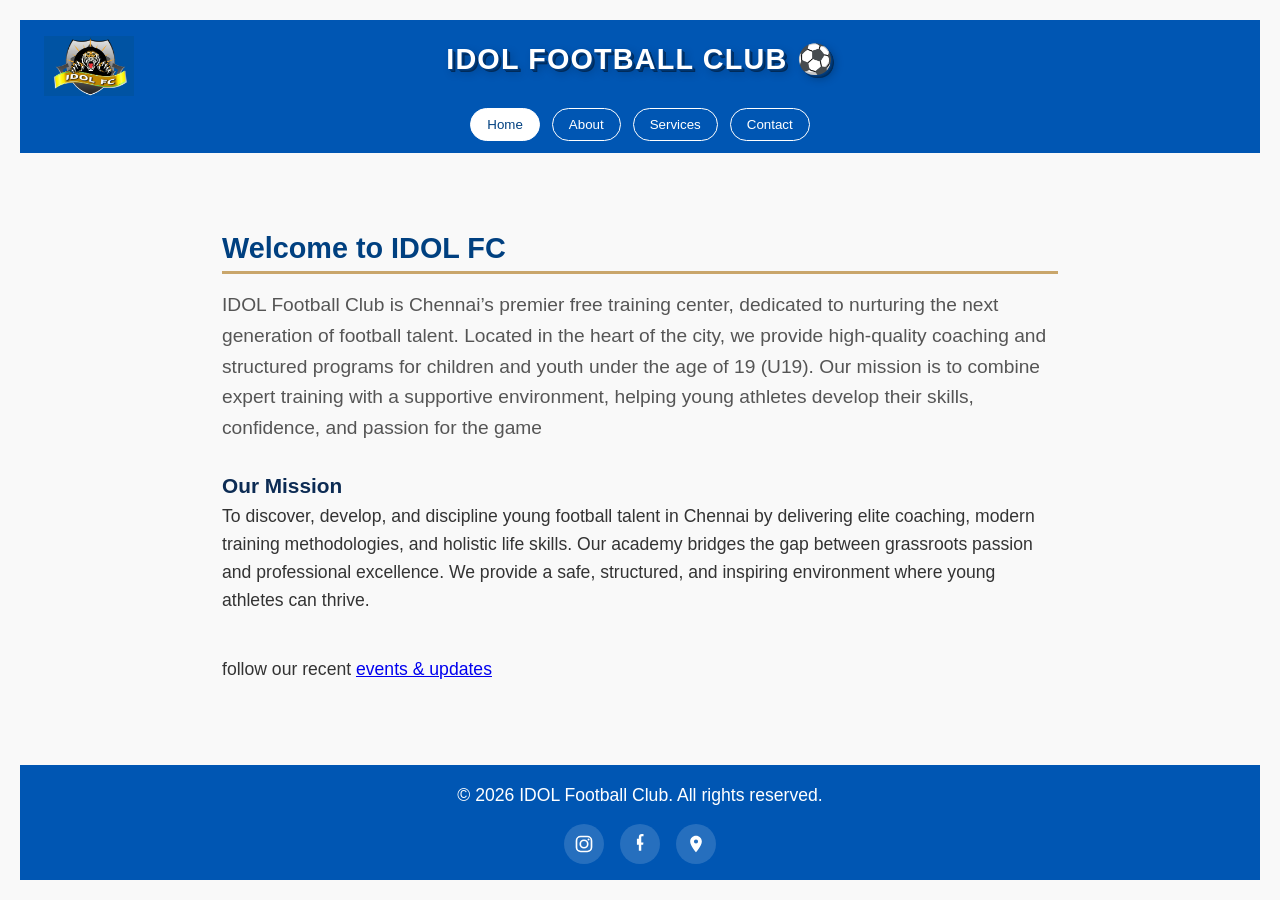
<file: index.html>
<!DOCTYPE html>
<html lang="en">
<head>
  <meta charset="UTF-8">
  <meta name="viewport" content="width=device-width, initial-scale=1.0">
  <title class="title">IDOL Football Club</title>
  <link rel="stylesheet" href="style.css">
</head>
<body>
  <header>
    <div class="logo"><img src="resources\images\logo.jpg" alt="IDOL FC Logo"></div>
    <h1>IDOL Football Club ⚽</h1>
    <nav class="tabs" aria-label="Main navigation">
      <button class="tab-button active" data-tab="home">Home</button>
      <button class="tab-button" data-tab="about">About</button>
      <button class="tab-button" data-tab="services">Services</button>
      <button class="tab-button" data-tab="contact">Contact</button>
    </nav>
  </header>

  <div class="tab-content">
    <section id="home" class="tab-pane active">
      <h2>Welcome to IDOL FC</h2>
      
      <p class="lead-text"> IDOL Football Club is Chennai’s premier free training center, dedicated to nurturing the next generation of football talent. Located in the heart of the city, we provide high-quality coaching and structured programs for children and youth under the age of 19 (U19). Our mission is to combine expert training with a supportive environment, helping young athletes develop their skills, confidence, and passion for the game</p>
        
        

        <h3>Our Mission</h3>
        <p>To discover, develop, and discipline young football talent in Chennai by delivering elite coaching, modern training methodologies, and holistic life skills. Our academy bridges the gap between grassroots passion and professional excellence. We provide a safe, structured, and inspiring environment where young athletes can thrive.</p>
      <br><p>follow our recent <a href="https://www.google.com/search?q=IDOL+FOOTBALL+CLUB+East+Kavangarai&rlz=1C1RXQR_enIN995IN995&oq=idol&gs_lcrp=EgZjaHJvbWUqBggAEEUYOzIGCAAQRRg7MgYIARBFGDkyBwgCEAAYjwIyBwgDEAAYjwIyBggEEEUYPDIGCAUQRRg8MgYIBhBFGDzSAQc3NzJqMGo3qAIAsAIA&sourceid=chrome&ie=UTF-8&sei=9Zg-asSjE52f4-EPttC2qAk#lpstate=pid:-1" target="_blank" rel="noopener noreferrer">events & updates</a></p>
    
    </section>

    <section id="about" class="tab-pane">
     

<!--
    <section id="founder" class="founder-section1">
        <h2>Meet Our Founder</h2>
        <div class="founder-profile">
            <img src="resources/images/founder.jpeg" alt="Founder portrait of Anandan Thangavelu" class="founder-photo">
            <div class="founder-info">
                <strong>Anandan Thangavelu</strong>
                <span class="founder-title">Founder & Managing Director, IDOL FC</span>
                <p><strong>Anandan Thangavelu</strong> launched <strong>IDOL FC</strong> with a singular vision: to transform Chennai into a powerhouse of Indian football. As a former  Footballer, Anandan Thangavelu spent over [Number] years witnessing the immense, untapped raw talent in Tamil Nadu's youth.</p>
            </div>
        </div>
        
        

        <blockquote>
            "Our goal is not just to build great football players, but to shape disciplined, confident, and resilient leaders for tomorrow."
            <cite>— Anandan Thangavelu</cite>
        </blockquote>
    </section>
-->

    <!-- What We Offer & Philosophy -->
    <section id="benefits">
 

        <h2>The IDOL FC Philosophy</h2>
        <p>Driven by the belief that every young player deserves a proper guidance, <strong>Anandan Thangavelu</strong> has established this center to provide Chennai's kids with the structured training infrastructure that was previously hard to access locally. Under his leadership, the academy has grown from a grassroots initiative into one of the city's most respected youth development hubs, actively preparing under-19 athletes for professional clubs.</p>
        <p>At IDOL FC, we believe that football is more than just a game—it is a teacher of life. While we take pride in developing technically gifted players, our ultimate goal is to build strong character. We instill core values of teamwork, respect, humility, and resilience in every child who steps onto our pitch.</p>
        
        <p>Whether your child is taking their very first kick or aiming for a professional career, we provide the perfect pathway to reach their full potential.</p>
     
      </section>


     
    </section>

    <section id="services" class="tab-pane">
      <h2>Our Services</h2>
      <ul>
        <li>Daily football training (morning & evening)</li>
        <li>Weekend practice sessions</li>
        <li>Special Summer Camp sessions</li>
        <li>Friendly matches with external teams</li>
        <li>Skill development & confidence building</li>
      </ul>
    </section>

    <section id="contact" class="tab-pane">
      <h2>Contact Us</h2>
      
        <!--<li>Email: <a href="mailto:idolfc@example.com">idolfc@example.com</a></li>-->
        <span class="contact-icon" aria-hidden="true">📞</span> <a href="tel:+919444014017">Dial</a><br>
        <span class="contact-icon" aria-hidden="true">📍</span> Address: IDOL FC, Kanchi Arul Nagar, 2nd Street, East Kavangarai, Chennai 600 066, India<br>
        <span class="contact-icon" aria-hidden="true">🗺️</span> <a href="https://maps.app.goo.gl/ZVFKaPvDawAPpduH7" target="_blank" rel="noopener noreferrer">View on Google Maps</a></br>
      
      
    </section>
  </div>

  <footer>
    <p>&copy; 2026 IDOL Football Club. All rights reserved.</p>
    <div class="social-links">
      <a href="https://www.instagram.com/idolfc10" target="_blank" rel="noopener noreferrer" aria-label="Instagram">
        <svg viewBox="0 0 24 24" aria-hidden="true"><rect x="3" y="3" width="18" height="18" rx="5" fill="none" stroke="currentColor" stroke-width="2"></rect><circle cx="12" cy="12" r="4.5" fill="none" stroke="currentColor" stroke-width="2"></circle><circle cx="17.5" cy="6.5" r="1.2" fill="currentColor"></circle></svg>
      </a>
      <a href="https://www.facebook.com/profile.php?id=100067028260486" target="_blank" rel="noopener noreferrer" aria-label="Facebook">
        <svg viewBox="0 0 24 24" aria-hidden="true"><path d="M13.5 20v-7h2.3l.3-2.7h-2.6V3.9c0-.8.2-1.3 1.3-1.3h1.4V.1c-.2 0-1.1-.1-2.1-.1-2.1 0-3.5 1.3-3.5 3.6v2h-2.3V13h2.3v7h2.8z" fill="currentColor"></path></svg>
      </a>
      <a href="https://maps.app.goo.gl/ZVFKaPvDawAPpduH7" target="_blank" rel="noopener noreferrer" aria-label="Google Maps">
        <svg viewBox="0 0 24 24" aria-hidden="true"><path d="M12 2C8.1 2 5 5.1 5 9c0 5.2 7 13 7 13s7-7.8 7-13c0-3.9-3.1-7-7-7zm0 9.5A2.5 2.5 0 1 1 12 6.5a2.5 2.5 0 0 1 0 5z" fill="currentColor"></path></svg>
      </a>
    </div>
  </footer>

  <script>
    const tabButtons = document.querySelectorAll('.tab-button');
    const tabPanes = document.querySelectorAll('.tab-pane');

    tabButtons.forEach((button) => {
      button.addEventListener('click', () => {
        const target = button.dataset.tab;

        tabButtons.forEach((btn) => btn.classList.toggle('active', btn === button));
        tabPanes.forEach((pane) => pane.classList.toggle('active', pane.id === target));
      });
    });
  </script>
</body>
</html>
</file>
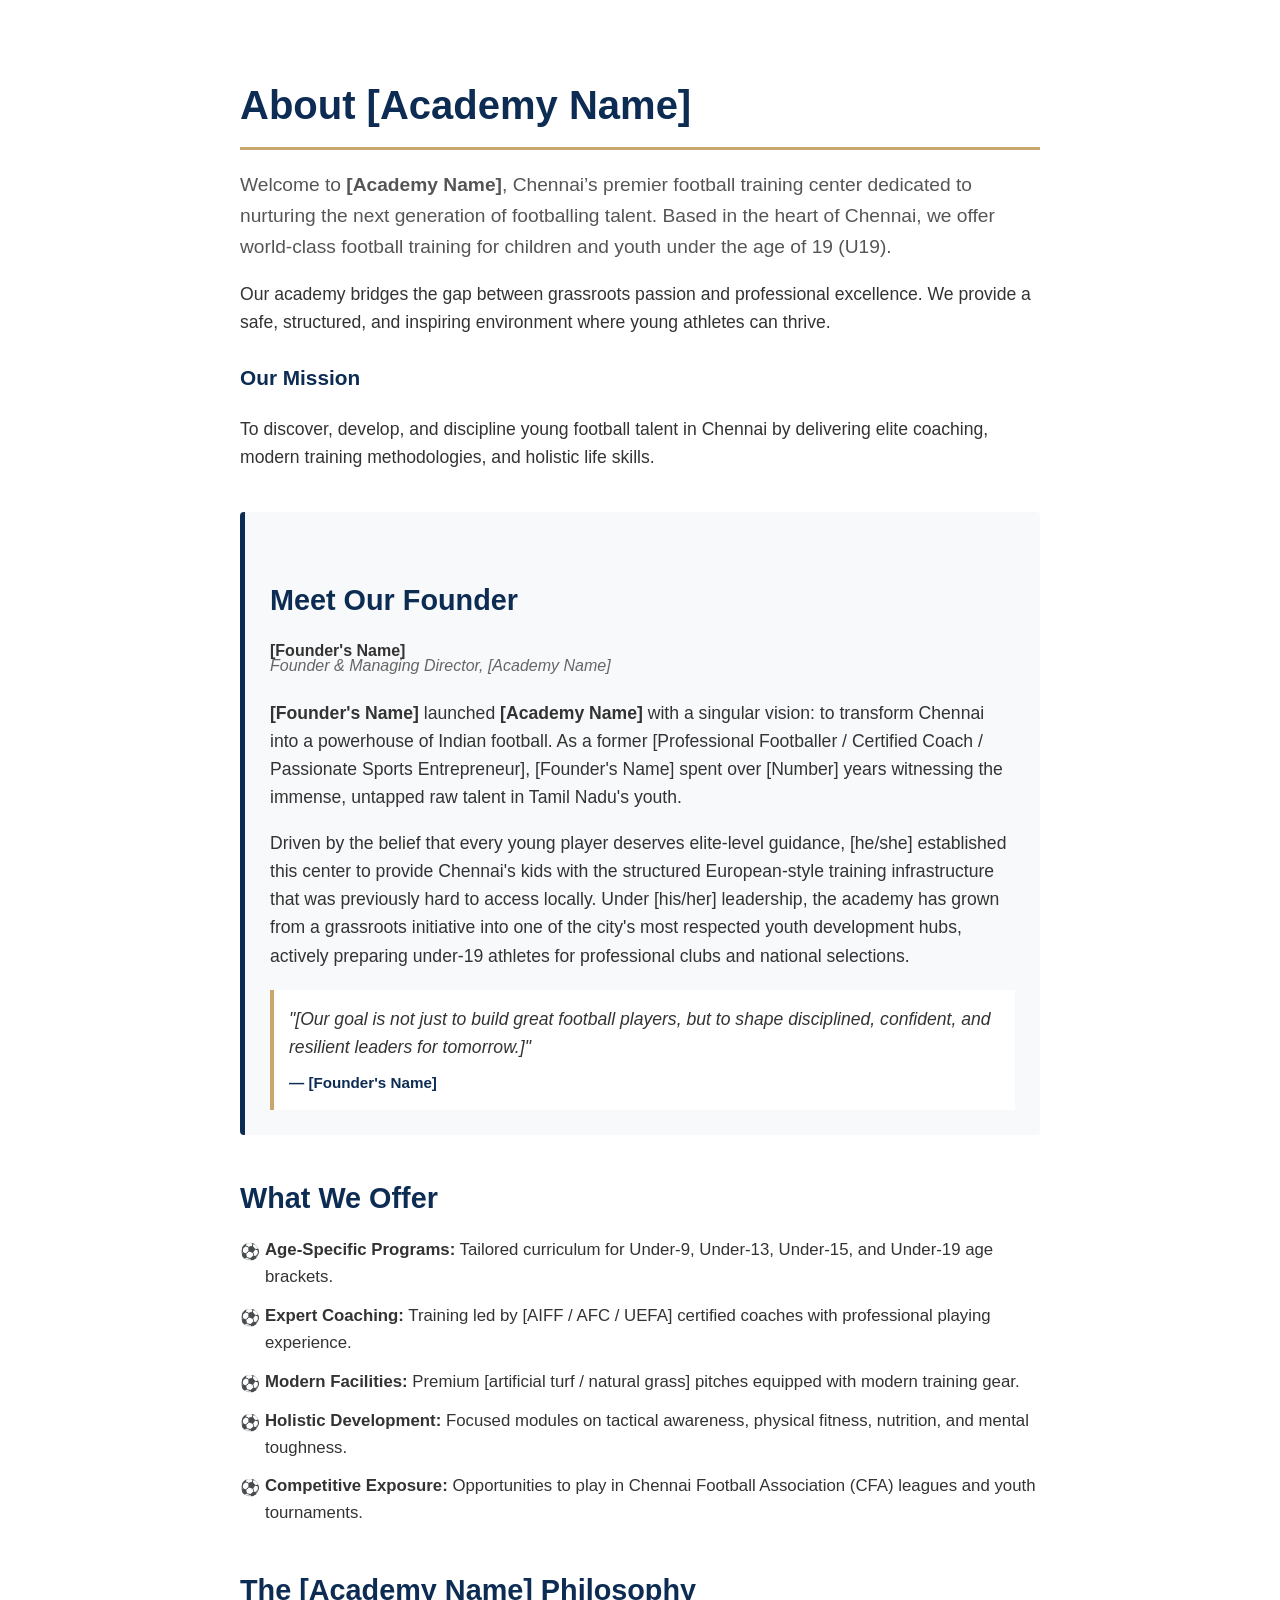
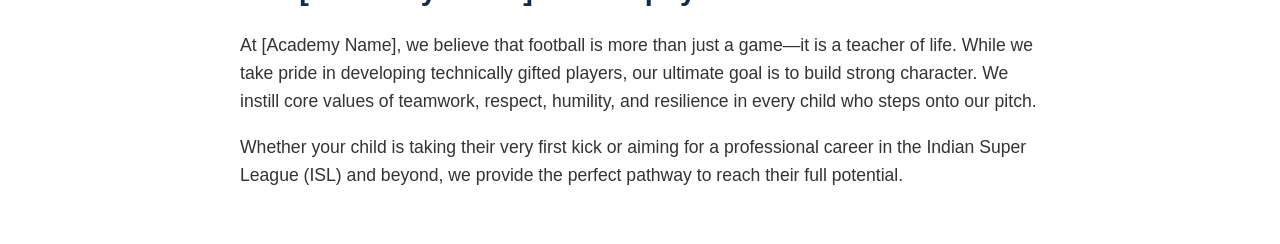
<file: events.html>
<!DOCTYPE html>
<html lang="en">
<head>
    <meta charset="UTF-8">
    <meta name="viewport" content="width=device-width, initial-scale=1.0">
    <title>About Us - Football Academy</title>
    <style>
        :root {
            --primary-color: #0d2c54; /* Deep Navy */
            --secondary-color: #c9a66b; /* Gold Accent */
            --text-color: #333333;
            --bg-light: #f8f9fa;
        }
        body {
            font-family: 'Segoe UI', Tahoma, Geneva, Verdana, sans-serif;
            line-height: 1.6;
            color: var(--text-color);
            margin: 0;
            padding: 20px;
        }
        .container {
            max-width: 800px;
            margin: 0 auto;
            padding: 20px;
        }
        h1 {
            color: var(--primary-color);
            font-size: 2.5rem;
            border-bottom: 3px solid var(--secondary-color);
            padding-bottom: 10px;
            margin-bottom: 20px;
        }
        h2 {
            color: var(--primary-color);
            font-size: 1.8rem;
            margin-top: 40px;
            margin-bottom: 15px;
        }
        h3 {
            color: var(--primary-color);
            font-size: 1.3rem;
            margin-top: 25px;
        }
        p {
            margin-bottom: 15px;
            font-size: 1.1rem;
        }
        .lead-text {
            font-size: 1.2rem;
            font-weight: 500;
            color: #555;
        }
        ul {
            list-style-type: none;
            padding: 0;
        }
        ul li {
            position: relative;
            padding-left: 25px;
            margin-bottom: 12px;
            font-size: 1.05rem;
        }
        ul li::before {
            content: "⚽";
            position: absolute;
            left: 0;
            top: 2px;
            font-size: 1rem;
        }
        .founder-section {
            background-color: var(--bg-light);
            padding: 25px;
            border-left: 5px solid var(--primary-color);
            margin-top: 40px;
            border-radius: 4px;
        }
        .founder-title {
            font-style: italic;
            color: #666;
            margin-top: -10px;
            margin-bottom: 20px;
            display: block;
        }
        blockquote {
            font-style: italic;
            background: #fff;
            border-left: 4px solid var(--secondary-color);
            margin: 20px 0 0 0;
            padding: 15px;
            font-size: 1.1rem;
        }
        blockquote cite {
            display: block;
            margin-top: 10px;
            font-weight: bold;
            font-style: normal;
            font-size: 0.95rem;
            color: var(--primary-color);
        }
    </style>
</head>
<body>

<div class="container">

    <!-- About Us Section -->
    <section id="about-us">
        <h1>About [Academy Name]</h1>
        <p class="lead-text">Welcome to <strong>[Academy Name]</strong>, Chennai’s premier football training center dedicated to nurturing the next generation of footballing talent. Based in the heart of Chennai, we offer world-class football training for children and youth under the age of 19 (U19).</p>
        
        <p>Our academy bridges the gap between grassroots passion and professional excellence. We provide a safe, structured, and inspiring environment where young athletes can thrive.</p>

        <h3>Our Mission</h3>
        <p>To discover, develop, and discipline young football talent in Chennai by delivering elite coaching, modern training methodologies, and holistic life skills.</p>
    </section>

    <!-- Founder Section -->
    <section id="founder" class="founder-section">
        <h2>Meet Our Founder</h2>
        <strong>[Founder's Name]</strong>
        <span class="founder-title">Founder & Managing Director, [Academy Name]</span>
        
        <p><strong>[Founder's Name]</strong> launched <strong>[Academy Name]</strong> with a singular vision: to transform Chennai into a powerhouse of Indian football. As a former [Professional Footballer / Certified Coach / Passionate Sports Entrepreneur], [Founder's Name] spent over [Number] years witnessing the immense, untapped raw talent in Tamil Nadu's youth.</p>
        
        <p>Driven by the belief that every young player deserves elite-level guidance, [he/she] established this center to provide Chennai's kids with the structured European-style training infrastructure that was previously hard to access locally. Under [his/her] leadership, the academy has grown from a grassroots initiative into one of the city's most respected youth development hubs, actively preparing under-19 athletes for professional clubs and national selections.</p>

        <blockquote>
            "[Our goal is not just to build great football players, but to shape disciplined, confident, and resilient leaders for tomorrow.]"
            <cite>— [Founder's Name]</cite>
        </blockquote>
    </section>

    <!-- What We Offer & Philosophy -->
    <section id="benefits">
        <h2>What We Offer</h2>
        <ul>
            <li><strong>Age-Specific Programs:</strong> Tailored curriculum for Under-9, Under-13, Under-15, and Under-19 age brackets.</li>
            <li><strong>Expert Coaching:</strong> Training led by [AIFF / AFC / UEFA] certified coaches with professional playing experience.</li>
            <li><strong>Modern Facilities:</strong> Premium [artificial turf / natural grass] pitches equipped with modern training gear.</li>
            <li><strong>Holistic Development:</strong> Focused modules on tactical awareness, physical fitness, nutrition, and mental toughness.</li>
            <li><strong>Competitive Exposure:</strong> Opportunities to play in Chennai Football Association (CFA) leagues and youth tournaments.</li>
        </ul>

        <h2>The [Academy Name] Philosophy</h2>
        <p>At [Academy Name], we believe that football is more than just a game—it is a teacher of life. While we take pride in developing technically gifted players, our ultimate goal is to build strong character. We instill core values of teamwork, respect, humility, and resilience in every child who steps onto our pitch.</p>
        
        <p>Whether your child is taking their very first kick or aiming for a professional career in the Indian Super League (ISL) and beyond, we provide the perfect pathway to reach their full potential.</p>
    </section>

</div>

</body>
</html>
</file>
<file: style.css>
/* General Reset */
* {
  margin: 0;
  padding: 0;
  box-sizing: border-box;
}

body {
  font-family: "Segoe UI", Arial, sans-serif;
  line-height: 1.6;
  background: #f9f9f9;
  color: #333;
  min-height: 100vh;
  display: flex;
  flex-direction: column;
}

/* Header */
header {
  background: #0056b3;
  color: #fff;
  padding: 1rem 1.5rem 0.75rem;
  display: flex;
  flex-direction: column;
  align-items: center;
  position: relative;
}

header h1 {
  font-size: 1.8rem;
  font-weight: 800;
  letter-spacing: 0.04em;
  text-align: center;
  margin-bottom: 0.75rem;
  color: #ffffff;
  text-transform: uppercase;
  text-shadow: 1px 1px 0 #003d80, 2px 2px 0 #00346d, 3px 3px 0 #002b5a, 4px 4px 8px rgba(0, 0, 0, 0.25);
}

.title-icon {
  display: inline-flex;
  align-items: center;
  margin-left: 0.35rem;
  vertical-align: middle;
}

.title-icon svg {
  width: 1em;
  height: 1em;
  fill: currentColor;
}

.logo {
  position: absolute;
  left: 1.5rem;
  top: 1rem;
  display: flex;
  align-items: center;
}

.logo img {
  width: 90px;
  height: auto;
  max-width: 100%;
  display: block;
}

.tabs {
  display: flex;
  justify-content: center;
  gap: 0.75rem;
  flex-wrap: wrap;
  width: 100%;
  margin-top: 0.25rem;
}

.tab-button {
  background: transparent;
  border: 1px solid #fff;
  color: #fff;
  padding: 0.5rem 1rem;
  border-radius: 999px;
  cursor: pointer;
  font-weight: 500;
  transition: all 0.2s ease;
}

.tab-button:hover,
.tab-button.active {
  background: #fff;
  color: #004080;
}

/* Sections */
.tab-content {
  flex: 1;
}

.tab-pane {
  display: none;
  padding: 2rem;
  max-width: 900px;
  margin: auto;
}

.tab-pane.active {
  display: block;
}

.tab-pane h2 {
  color: #004080;
  margin-bottom: 1rem;
}

/* Footer */
footer {
  background: #0056b3;
  color: #fff;
  text-align: center;
  padding: 1rem;
  margin-top: auto;
}

.social-links {
  display: flex;
  justify-content: center;
  gap: 1rem;
  flex-wrap: wrap;
  margin-top: 0.75rem;
}

.social-links a {
  color: #fff;
  text-decoration: none;
  display: inline-flex;
  align-items: center;
  justify-content: center;
  width: 40px;
  height: 40px;
  border-radius: 50%;
  background: rgba(255,255,255,0.15);
  transition: transform 0.2s ease, background 0.2s ease;
}

.social-links a:hover {
  transform: translateY(-2px);
  background: rgba(255,255,255,0.25);
}

.social-links svg {
  width: 20px;
  height: 20px;
}

@media (max-width: 768px) {
  .logo img {
    width: 70px;
  }
}

@media (max-width: 480px) {
  .logo img {
    width: 55px;
  }
}


 :root {
            --primary-color: #0d2c54; /* Deep Navy */
            --secondary-color: #c9a66b; /* Gold Accent */
            --text-color: #333333;
            --bg-light: #f8f9fa;
        }
        body {
            font-family: 'Segoe UI', Tahoma, Geneva, Verdana, sans-serif;
            line-height: 1.6;
            color: var(--text-color);
            margin: 0;
            padding: 20px;
        }
        .container {
            max-width: 800px;
            margin: 0 auto;
            padding: 20px;
        }
        h1 {
            color: var(--primary-color);
            font-size: 2.5rem;
            
            padding-bottom: 10px;
            margin-bottom: 20px;
        }
        h2 {
            color: var(--primary-color);
            font-size: 1.8rem;
            border-bottom: 3px solid var(--secondary-color);
            margin-top: 40px;
            margin-bottom: 15px;
        }
        h3 {
            color: var(--primary-color);
            font-size: 1.3rem;
            margin-top: 25px;
        }
        p {
            margin-bottom: 15px;
            font-size: 1.1rem;
        }
        .lead-text {
            font-size: 1.2rem;
            font-weight: 500;
            color: #555;
        }
        ul {
            list-style-type: none;
            padding: 0;
        }
        ul li {
            position: relative;
            padding-left: 25px;
            margin-bottom: 12px;
            font-size: 1.05rem;
        }
        ul li::before {
            content: "⚽";
            position: absolute;
            left: 0;
            top: 2px;
            font-size: 1rem;
        }
        .founder-section {
            background-color: var(--bg-light);
            padding: 25px;
            border-left: 5px solid var(--primary-color);
            margin-top: 40px;
            border-radius: 4px;
        }
        .founder-profile {
            display: flex;
            gap: 20px;
            align-items: flex-start;
            flex-wrap: wrap;
        }
        .founder-photo {
            width: 160px;
            height: 200px;
            object-fit: cover;
            border: 3px solid var(--secondary-color);
            border-radius: 8px;
            box-shadow: 0 4px 10px rgba(0,0,0,0.15);
            flex-shrink: 0;
        }
        .founder-info {
            flex: 1;
            min-width: 220px;
        }
        .founder-title {
            font-style: italic;
            color: #666;
            margin-top: -10px;
            margin-bottom: 20px;
            display: block;
        }
        blockquote {
            font-style: italic;
            background: #fff;
            border-left: 4px solid var(--secondary-color);
            margin: 20px 0 0 0;
            padding: 15px;
            font-size: 1.1rem;
        }
        blockquote cite {
            display: block;
            margin-top: 10px;
            font-weight: bold;
            font-style: normal;
            font-size: 0.95rem;
            color: var(--primary-color);
        }
</file>
